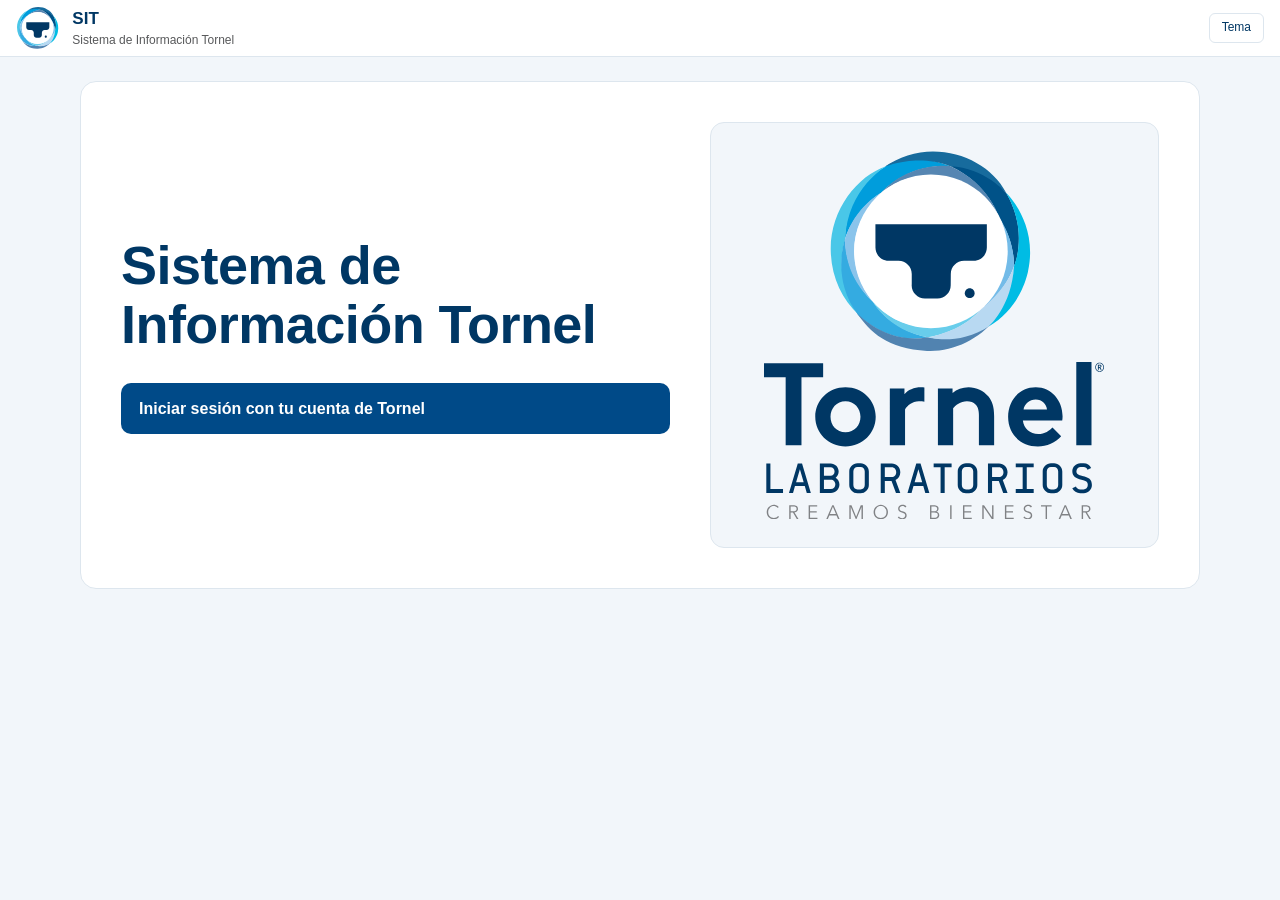
<file: sitio/index.html>
<!doctype html>
<html lang="es">
<head>
<meta charset="utf-8">
<meta name="viewport" content="width=device-width, initial-scale=1">
<meta name="robots" content="noindex, nofollow">
<meta http-equiv="Content-Security-Policy" content="default-src 'self'; img-src 'self' data:; connect-src 'self' https://login.microsoftonline.com https://graph.microsoft.com https://*.sharepoint.com; style-src 'self'; script-src 'self'; base-uri 'none'; form-action 'none'">
<meta name="referrer" content="no-referrer">
<title>SIT · Sistema de Información Tornel</title>
<link rel="icon" type="image/svg+xml" href="marca/tornel-isotipo.svg">
<link rel="stylesheet" href="estilo.css">
</head>
<body>
<header class="banda">
  <div class="banda-in">
    <button class="pastilla menu-btn" id="menu-btn" aria-expanded="false" aria-controls="lateral">Menú</button>
    <img class="marca-iso marca-claro" src="marca/tornel-isotipo.svg" alt="Laboratorios Tornel" width="44" height="42">
    <img class="marca-iso marca-oscuro" src="marca/tornel-isotipo-oscuro.svg" alt="Laboratorios Tornel" width="44" height="42">
    <div><h1 id="marca">SIT</h1><div class="sub" id="marca-sub">Sistema de Información Tornel</div></div>
    <div class="espacio"></div>
    <button class="pastilla" id="refrescar" hidden>Actualizar</button>
    <button class="pastilla" id="cambiar" hidden>Cambiar fuente</button>
    <button class="pastilla" id="olvidar" hidden>Olvidar este equipo</button>
    <button class="pastilla" id="tema" aria-label="Cambiar entre tema claro y oscuro">Tema</button>
  </div>
</header>

<div class="marco" id="marco" hidden>
  <nav class="lateral" id="lateral" aria-label="Tableros"></nav>
  <main id="contenido" tabindex="-1"></main>
</div>
<main class="conectar" id="conectar" tabindex="-1"></main>

<script type="module" src="app.js"></script>
</body>
</html>
</file>
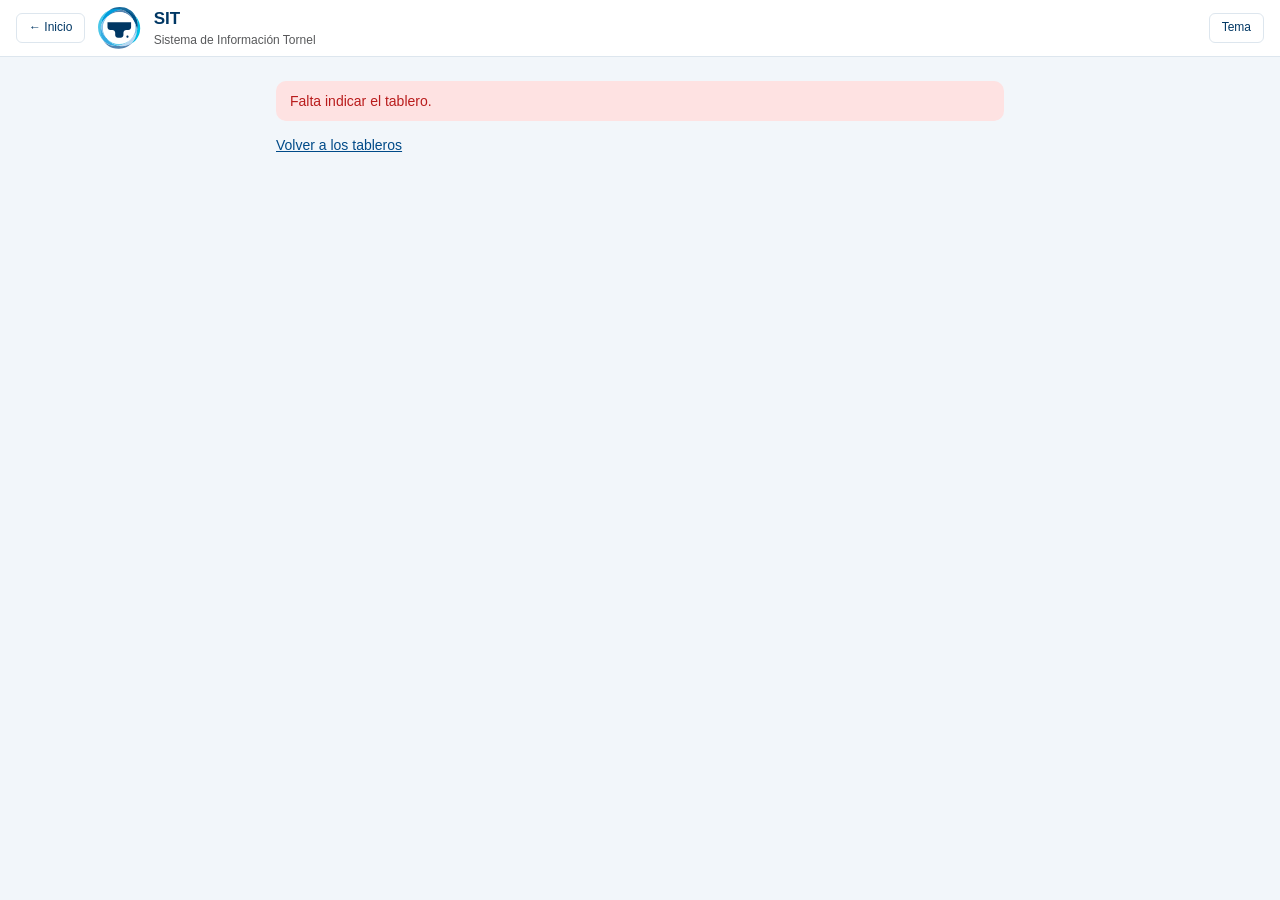
<file: sitio/ver.html>
<!doctype html>
<html lang="es">
<head>
<meta charset="utf-8">
<meta name="viewport" content="width=device-width, initial-scale=1">
<meta name="robots" content="noindex, nofollow">
<meta http-equiv="Content-Security-Policy" content="default-src 'self'; script-src 'self'; style-src 'self'; img-src 'self' data:; connect-src 'self' https://login.microsoftonline.com https://graph.microsoft.com https://*.sharepoint.com; frame-src 'self'; base-uri 'none'; form-action 'none'">
<meta name="referrer" content="no-referrer">
<title>SIT · Sistema de Información Tornel</title>
<link rel="icon" type="image/svg+xml" href="marca/tornel-isotipo.svg">
<link rel="stylesheet" href="estilo.css">
</head>
<body class="pagina-ver">
<header class="banda">
  <div class="banda-in">
    <a class="pastilla" href="index.html" id="volver">← Inicio</a>
    <img class="marca-iso marca-claro" src="marca/tornel-isotipo.svg" alt="Laboratorios Tornel" width="44" height="42">
    <img class="marca-iso marca-oscuro" src="marca/tornel-isotipo-oscuro.svg" alt="Laboratorios Tornel" width="44" height="42">
    <div><h1 id="titulo">SIT</h1><div class="sub" id="sub">Sistema de Información Tornel</div></div>
    <div class="espacio"></div>
    <span class="chip-banda" id="corte" hidden></span>
    <span class="chip-banda" id="version" hidden></span>
    <span class="chip-banda" id="tiempo" hidden></span>
    <span class="chip-banda" id="aviso-relectura" role="status" hidden>No se pudo actualizar; se reintenta solo</span>
    <span class="enlaces-banda" id="enlaces" hidden></span>
    <button class="pastilla" id="tema" aria-label="Cambiar entre tema claro y oscuro">Tema</button>
    <button class="pastilla" id="salir" hidden>Cerrar sesión</button>
  </div>
</header>
<main class="ver-estado" id="estado" tabindex="-1" aria-live="polite"></main>
<!-- El tablero embebido corre aislado, dentro de marco.html (su propia política): sin acceso al token ni al almacenamiento de esta página.
     ver.js le pone la dirección y le manda el tablero como mensaje. -->
<iframe id="marco" title="Tablero" sandbox="allow-scripts" hidden></iframe>
<script type="module" src="ver.js"></script>
</body>
</html>
</file>
<file: sitio/estilo.css>
/* SIT · colores del Manual de Identidad Gráfica: Pantone 2955C, 301C y 299C y Cyan; las series de datos y los estados conservan su paleta validada. */
:root {
  --b-2955: #003764; --b-301: #004a88; --b-299: #00a1e0; --b-cian: #00aeef;
  --fondo: #f2f6fa; --tarjeta: #ffffff; --tinta: var(--b-2955); --tinta2: #58595b; --linea: #dde6ee;
  --accion: var(--b-301); --sobre-accion: #ffffff; --marca: var(--b-299); --sombra: 0 1px 3px rgba(15, 23, 42, .08);
  /* acento de cada gerencia: colores ampliados del manual (185C, 021C, 211C, Violet C, 285C, 3275C, 355C) y de las submarcas */
  --acc-comercial: #0071ce; --acc-operaciones: #ff5200; --acc-regulatorios: #410099; --acc-control: var(--b-301); --acc-calidad: #00b09b; --acc-finanzas: #00af42;
  --acc-compras: #febd29; --acc-planeacion: #f37e7a; --acc-servicios: #1e3a8a; --acc-direccion: var(--b-2955);
  --ok: #15803d; --ok-bg: #dcfce7; --warn: #b45309; --warn-bg: #fef3c7; --bad: #b91c1c; --bad-bg: #fee2e2;
  --na: #64748b; --na-bg: #e2e8f0;
  --s1: #2a78d6; --s2: #eb6834; --s3: #1baf7a; --s4: #eda100; --s5: #e87ba4; --s6: #008300; --s7: #6250d6; --s8: #e34948;
  --mono: ui-monospace, SFMono-Regular, Menlo, Consolas, monospace;
}
:root[data-theme="dark"] {
  --fondo: #091826; --tarjeta: #0e2235; --tinta: #ecf3f9; --tinta2: #9fb4c4; --linea: #1a3349;
  --accion: var(--b-cian); --sobre-accion: #00203a; --marca: var(--b-cian); --sombra: 0 1px 3px rgba(0, 0, 0, .5);
  --acc-comercial: #73b1e4; --acc-regulatorios: #9773c7; --acc-control: #739cbe; --acc-direccion: var(--b-cian); --acc-servicios: #8ea8ec;
  --ok: #4ade80; --ok-bg: #14532d; --warn: #fbbf24; --warn-bg: #451a03; --bad: #f87171; --bad-bg: #450a0a;
  --na: #94a3b8; --na-bg: #1e293b;
  --s1: #3987e5; --s2: #d95926; --s3: #199e70; --s4: #c98500; --s5: #d55181; --s6: #008300; --s7: #9085e9; --s8: #e66767;
}
@media (prefers-color-scheme: dark) {
  :root:not([data-theme="light"]) {
    --fondo: #091826; --tarjeta: #0e2235; --tinta: #ecf3f9; --tinta2: #9fb4c4; --linea: #1a3349;
    --accion: var(--b-cian); --sobre-accion: #00203a; --marca: var(--b-cian); --sombra: 0 1px 3px rgba(0, 0, 0, .5);
    --acc-comercial: #73b1e4; --acc-regulatorios: #9773c7; --acc-control: #739cbe; --acc-direccion: var(--b-cian); --acc-servicios: #8ea8ec;
    --ok: #4ade80; --ok-bg: #14532d; --warn: #fbbf24; --warn-bg: #451a03; --bad: #f87171; --bad-bg: #450a0a;
    --na: #94a3b8; --na-bg: #1e293b;
    --s1: #3987e5; --s2: #d95926; --s3: #199e70; --s4: #c98500; --s5: #d55181; --s6: #008300; --s7: #9085e9; --s8: #e66767;
  }
}

* { box-sizing: border-box; }
html, body { margin: 0; }
/* tipografía del manual: secundaria (Avenir, Futura) y de apoyo (Century Gothic, Helvetica Neue); sólo se usan las instaladas en el equipo */
body { background: var(--fondo); color: var(--tinta); font: 14px/1.45 "Avenir Next", Avenir, Futura, "Century Gothic", "Helvetica Neue", Helvetica, Arial, sans-serif; }
button, input, select { font: inherit; color: inherit; }
a { color: var(--accion); }
[hidden] { display: none !important; }

/* encabezado */
.banda { background: var(--tarjeta); color: var(--tinta); border-bottom: 1px solid var(--linea); padding: 0 16px; }
.banda-in { max-width: 1400px; margin: 0 auto; height: 56px; display: flex; align-items: center; gap: 12px; }
/* logo del manual: se muestra la variante clara u oscura según el tema; nunca se deforma (sólo se fija el alto) ni lleva efectos */
.marca-iso { display: block; height: 42px; width: auto; flex: none; }
.marca-oscuro { display: none; }
:root[data-theme="dark"] .marca-claro { display: none; }
:root[data-theme="dark"] .marca-oscuro { display: block; }
@media (prefers-color-scheme: dark) {
  :root:not([data-theme="light"]) .marca-claro { display: none; }
  :root:not([data-theme="light"]) .marca-oscuro { display: block; }
}
.banda h1 { font-size: 16px; margin: 0; font-weight: 700; }
.banda .sub { font-size: 12px; opacity: .85; }
.banda .espacio { flex: 1; }
.pastilla { border: 1px solid rgba(255, 255, 255, .5); background: rgba(255, 255, 255, .12); color: #fff; padding: 5px 12px; border-radius: 6px; cursor: pointer; font-size: 12px; }
.pastilla:hover { background: rgba(255, 255, 255, .22); }
a.pastilla { display: inline-block; text-decoration: none; }
nav.lateral a.inicio { margin-bottom: 8px; }
.menu-btn { display: none; }

/* estructura */
.marco { max-width: 1400px; margin: 0 auto; display: grid; grid-template-columns: 260px 1fr; gap: 16px; padding: 16px; align-items: start; }
nav.lateral { background: var(--tarjeta); border-radius: 14px; border: 1px solid var(--linea); padding: 10px; position: sticky; top: 12px; max-height: calc(100dvh - 24px); overflow: auto; }
nav.lateral h2 { font-size: 12px; font-weight: 700; color: var(--tinta2); margin: 14px 8px 4px; }
nav.lateral a { display: block; padding: 7px 10px; border-radius: 10px; color: var(--tinta); text-decoration: none; }
nav.lateral a:hover { background: var(--fondo); }
nav.lateral a[aria-current="page"] { background: var(--accion); color: #fff; }
nav.lateral input { width: 100%; padding: 7px 10px; border: 1px solid var(--linea); border-radius: 20px; background: var(--fondo); margin-bottom: 4px; }
main { min-width: 0; }
main:focus { outline: none; }

/* tarjetas y bloques */
.tarjeta { background: var(--tarjeta); border-radius: 14px; border: 1px solid var(--linea); padding: 16px; margin-bottom: 16px; }
.tarjeta h3 { margin: 0 0 10px; font-size: 14px; }
.titulo-tab { margin: 0 0 2px; font-size: 22px; }
.sub-tab { color: var(--tinta2); margin: 0 0 14px; }
.fila-chips { display: flex; flex-wrap: wrap; gap: 6px; margin-bottom: 14px; }
.chip { border-radius: 20px; padding: 2px 10px; font-size: 12px; background: var(--na-bg); color: var(--na); }
.chip.ok { background: var(--ok-bg); color: var(--ok); } .chip.warn { background: var(--warn-bg); color: var(--warn); } .chip.bad { background: var(--bad-bg); color: var(--bad); }

.kpis { display: grid; grid-template-columns: repeat(auto-fit, minmax(190px, 1fr)); gap: 12px; margin-bottom: 16px; }
.kpi { background: var(--tarjeta); border-radius: 10px; border: 1px solid var(--linea); padding: 14px 16px; border-left: 4px solid var(--na); }
.kpi.ok { border-left-color: var(--ok); } .kpi.warn { border-left-color: var(--warn); } .kpi.bad { border-left-color: var(--bad); }
.kpi .et { font-size: 13px; font-weight: 500; color: var(--tinta2); }
.kpi .val { font-size: 28px; font-weight: 700; margin: 2px 0; font-variant-numeric: tabular-nums; }
.kpi .pie { font-size: 12px; color: var(--tinta2); display: flex; gap: 8px; flex-wrap: wrap; }
.delta.ok { color: var(--ok); } .delta.bad { color: var(--bad); } .delta.na { color: var(--tinta2); }

.rejilla { display: grid; grid-template-columns: repeat(2, minmax(0, 1fr)); gap: 16px; }
.rejilla { margin-bottom: 16px; }
.rejilla > .tarjeta { margin-bottom: 0; }
.ancho { grid-column: 1 / -1; }
.graf-caja { width: 100%; min-width: 0; }
svg.graf { display: block; max-width: 100%; height: auto; }
svg.graf text { fill: var(--tinta2); font-size: 12px; }
svg.graf .rej { stroke: var(--linea); stroke-width: 1; }
svg.graf .cero { stroke: var(--tinta2); stroke-width: 1; }
.leyenda { display: flex; flex-wrap: wrap; gap: 12px; margin-top: 6px; font-size: 12px; color: var(--tinta2); }
.leyenda i { display: inline-block; width: 10px; height: 10px; border-radius: 3px; margin-right: 5px; vertical-align: -1px; }

.tabla-caja { overflow: auto; max-height: 520px; border: 1px solid var(--linea); border-radius: 10px; }
table { border-collapse: collapse; width: 100%; font-variant-numeric: tabular-nums; }
th, td { padding: 6px 10px; border-bottom: 1px solid var(--linea); text-align: left; white-space: nowrap; }
th { position: sticky; top: 0; background: var(--tarjeta); cursor: pointer; font-size: 12px; user-select: none; }
th[aria-sort="ascending"]::after { content: " ▲"; } th[aria-sort="descending"]::after { content: " ▼"; }
td.num, th.num { text-align: right; }
.tabla-barra { display: flex; gap: 8px; align-items: center; margin-bottom: 8px; }
.tabla-barra input { padding: 6px 12px; border: 1px solid var(--linea); border-radius: 20px; background: var(--fondo); min-width: 200px; }
.mas { margin-top: 8px; }
.estado-celda { border-radius: 20px; padding: 1px 8px; font-size: 12px; }
.estado-celda.ok { background: var(--ok-bg); color: var(--ok); } .estado-celda.warn { background: var(--warn-bg); color: var(--warn); } .estado-celda.bad { background: var(--bad-bg); color: var(--bad); }
.texto p { margin: 0 0 8px; }

/* conexión */
.conectar { width: 100%; }
.conectar .opcion { border: 1px solid var(--linea); border-radius: 14px; padding: 14px; margin-top: 12px; }
.conectar .opcion h4 { margin: 0 0 4px; }
.boton { background: var(--accion); color: var(--sobre-accion); border: 0; border-radius: 6px; padding: 8px 16px; cursor: pointer; }
.boton.sec { background: transparent; color: var(--accion); border: 1px solid var(--accion); }
.conectar input[type="text"], .conectar input[type="url"] { width: 100%; padding: 8px 12px; border: 1px solid var(--linea); border-radius: 10px; background: var(--fondo); margin: 6px 0; }
.aviso { border-radius: 10px; padding: 10px 14px; margin-bottom: 12px; }
.aviso.bad { background: var(--bad-bg); color: var(--bad); } .aviso.warn { background: var(--warn-bg); color: var(--warn); }
i.c1 { background: var(--s1); } i.c2 { background: var(--s2); } i.c3 { background: var(--s3); }
i.c4 { background: var(--s4); } i.c5 { background: var(--s5); } i.c6 { background: var(--s6); } i.c7 { background: var(--s7); } i.c8 { background: var(--s8); }
.graf-rel { position: relative; }
.graf-pie { display: flex; justify-content: space-between; align-items: flex-start; gap: 12px; flex-wrap: wrap; margin-top: 6px; }
.graf-pie .leyenda { margin-top: 0; }
.boton.chico { padding: 3px 12px; font-size: 12px; }
svg.graf .guia { fill: var(--tinta2); opacity: .14; pointer-events: none; }
svg.graf .zona { fill: transparent; outline: none; cursor: crosshair; }
svg.graf .zona:focus-visible { stroke: var(--accion); stroke-width: 2; }
svg.graf .punto { stroke: var(--tarjeta); stroke-width: 2; pointer-events: none; }
svg.graf .barra { pointer-events: none; }
.tip { position: absolute; z-index: 2; pointer-events: none; background: var(--tarjeta); color: var(--tinta); border: 1px solid var(--linea); border-radius: 10px; box-shadow: 0 4px 14px rgba(15, 23, 42, .22); padding: 8px 10px; font-size: 12px; min-width: 130px; }
.tip-x { color: var(--tinta2); margin-bottom: 4px; }
.tip-fila { display: flex; align-items: center; gap: 8px; line-height: 1.6; }
.tip-fila strong { font-size: 13px; font-variant-numeric: tabular-nums; }
.tip-fila span { color: var(--tinta2); }
i.linea { width: 14px; height: 3px; border-radius: 2px; vertical-align: middle; }
.tip-fila i { display: inline-block; flex: none; }
.bloque { display: inline-block; }
.sin-margen { margin-top: 0; }
.relleno { padding: 8px; }
.kpi.enlace { text-decoration: none; color: inherit; display: block; }
.kpi .val.chico { font-size: 18px; }
/* tarjeta de un tablero en la portada: nombre, cuándo se actualizó y un mini indicador con su avance */
.tarjeta-tablero .val.chico { font-size: 20px; font-weight: 700; }
.tarjeta-tablero .actualizado { font-size: 13px; color: var(--tinta2); margin-top: 2px; }
.portada-tarjetas { grid-template-columns: repeat(auto-fill, minmax(280px, 1fr)); }
.tarjeta-tablero { display: flex; flex-direction: column; }
.tarjeta-tablero .mini { margin-top: auto; padding-top: 10px; border-top: 1px solid var(--linea); }
.tarjeta-tablero .actualizado { margin-bottom: 12px; }
.tarjeta-tablero .mini .et { font-size: 13px; font-weight: 500; color: var(--tinta2); }
.mini-val { font-size: 26px; font-weight: 700; font-variant-numeric: tabular-nums; margin: 2px 0 6px; }
.mini-meta { font-size: 14px; font-weight: 500; color: var(--tinta2); white-space: nowrap; }
.mini-barra { display: flex; flex-direction: column; gap: 4px; }
.mini-barra progress { width: 100%; height: 8px; border: 0; border-radius: 4px; background: var(--linea); appearance: none; overflow: hidden; }
.mini-barra progress::-webkit-progress-bar { background: var(--linea); border-radius: 4px; }
.mini-barra progress::-webkit-progress-value { background: var(--na); border-radius: 4px; }
.mini-barra progress::-moz-progress-bar { background: var(--na); border-radius: 4px; }
.mini-barra.ok progress::-webkit-progress-value { background: var(--ok); } .mini-barra.ok progress::-moz-progress-bar { background: var(--ok); }
.mini-barra.warn progress::-webkit-progress-value { background: var(--warn); } .mini-barra.warn progress::-moz-progress-bar { background: var(--warn); }
.mini-barra.bad progress::-webkit-progress-value { background: var(--bad); } .mini-barra.bad progress::-moz-progress-bar { background: var(--bad); }
.mini-pct { font-size: 13px; font-weight: 600; color: var(--tinta2); }
.mini-pct.ok { color: var(--ok); } .mini-pct.warn { color: var(--warn); } .mini-pct.bad { color: var(--bad); }
.pie-pagina { text-align: center; color: var(--tinta2); font-size: 12px; padding: 8px 16px 24px; }
code { font-family: var(--mono); font-size: 12px; }

@media (max-width: 860px) {
  .marco { grid-template-columns: 1fr; padding: 12px; }
  nav.lateral { position: static; max-height: none; display: none; }
  nav.lateral.abierto { display: block; }
  .menu-btn { display: inline-block; }
  .banda-in { height: auto; min-height: 56px; flex-wrap: wrap; padding: 8px 0; row-gap: 6px; }
  .banda-in > div:not(.disco):not(.espacio) { flex: 1 1 140px; min-width: 0; }
  .banda h1, .banda .sub { overflow: hidden; text-overflow: ellipsis; white-space: nowrap; }
  .banda .espacio { display: none; }
  .rejilla { grid-template-columns: minmax(0, 1fr); }
  .kpi .val { font-size: 24px; }
}
@media print { .banda, nav.lateral, .pie-pagina { display: none; } .marco { display: block; } body { background: #fff; } }

/* grupos de KPI, total con franja, detalle y NA */
.grupo-kpis { margin-bottom: 16px; }
.grupo-kpis > h3 { margin: 0 0 2px; font-size: 16px; }
.grupo-kpis > .kpis { margin-bottom: 0; }
.kpi .val.na { color: var(--tinta2); font-size: 22px; }
.total { background: var(--tarjeta); border-radius: 14px; border: 1px solid var(--linea); padding: 12px 16px; margin: 8px 0 12px; }
.total-cab { display: flex; align-items: baseline; gap: 12px; flex-wrap: wrap; }
.total-cab .et { font-size: 13px; font-weight: 500; color: var(--tinta2); }
.total-val { font-size: 24px; font-variant-numeric: tabular-nums; }
.franja { position: relative; display: flex; gap: 2px; height: 10px; margin-top: 8px; }
.franja .tramo { height: 100%; flex-basis: 0; border-radius: 3px; background: var(--na-bg); }
.franja .tramo.ok { background: var(--ok); } .franja .tramo.warn { background: var(--warn); } .franja .tramo.bad { background: var(--bad); }
.franja .marca { position: absolute; top: -4px; width: 4px; height: 18px; margin-left: -2px; border-radius: 2px; background: var(--tinta); outline: 2px solid var(--tarjeta); }
.detalle { list-style: none; margin: 8px 0 0; padding: 8px 0 0; border-top: 1px solid var(--linea); font-size: 12px; }
.detalle li { display: flex; gap: 8px; align-items: baseline; padding: 1px 0; }
.detalle li > span:first-child { flex: 1; color: var(--tinta2); }
.detalle strong { font-variant-numeric: tabular-nums; }
.detalle .meta-det { color: var(--tinta2); }

/* inicio de sesión y página de tablero embebido */
.acciones { display: flex; flex-wrap: wrap; gap: 10px; margin: 12px 0 16px; }
.ubicacion { overflow-wrap: anywhere; }
details.otras { border-top: 1px solid var(--linea); padding-top: 12px; }
details.otras > summary { cursor: pointer; color: var(--accion); font-weight: 600; }
.chip-banda { border: 1px solid rgba(255, 255, 255, .45); border-radius: 999px; padding: 3px 12px; font-size: 12px; background: rgba(255, 255, 255, .12); color: #fff; white-space: nowrap; }
body.pagina-ver { display: flex; flex-direction: column; min-height: 100dvh; }
body.pagina-ver .banda { flex: none; }
.ver-estado { max-width: 760px; width: 100%; margin: 24px auto; padding: 0 16px; }
.ver-estado progress { width: 100%; height: 10px; accent-color: var(--accion); }
iframe#marco { flex: 1 1 auto; width: 100%; border: 0; background: #fff; min-height: calc(100dvh - 56px); }
@media (max-width: 860px) { body.pagina-ver .banda-in { height: auto; min-height: 56px; flex-wrap: wrap; padding: 8px 0; row-gap: 6px; } body.pagina-ver .banda .espacio { display: none; } }
/* enlaces del catálogo en el encabezado de ver.html: botones .pastilla en una fila que se dobla en pantallas angostas */
.enlaces-banda { display: flex; flex-wrap: wrap; align-items: center; gap: 6px; min-width: 0; max-width: 100%; }
.enlaces-banda[hidden] { display: none; }
.enlaces-banda a.pastilla { max-width: 100%; overflow-wrap: anywhere; white-space: normal; }
body.pagina-ver .banda-in:has(> .enlaces-banda:not([hidden])) { height: auto; min-height: 56px; flex-wrap: wrap; padding: 8px 0; row-gap: 6px; }

nav.lateral:empty { display: none; }

/* landing de inicio de sesión */
.landing { max-width: 1120px; margin: 0 auto; padding: 56px 24px 32px; min-height: calc(100dvh - 120px); display: flex; flex-direction: column; justify-content: center; }
.landing-hero { display: grid; grid-template-columns: minmax(0, 1.1fr) minmax(0, .9fr); gap: 56px; align-items: center; }
.landing-titulo { margin: 0 0 14px; font-size: clamp(32px, 4.6vw, 54px); line-height: 1.1; font-weight: 700; letter-spacing: -.01em; }
.boton.grande { padding: 13px 24px; font-size: 16px; font-weight: 600; }
.landing .acciones { margin: 28px 0 0; }
.landing details.otras { margin-top: 56px; max-width: 760px; }

@media (max-width: 860px) {
  .landing { padding: 32px 16px 24px; }
  .landing-hero { grid-template-columns: 1fr; gap: 32px; }
  .boton.grande { width: 100%; }
}

/* identidad por gerencia: acento, encabezado e ilustración */
body { --acento: var(--accion); }
[data-gerencia="comercial"] { --acento: var(--acc-comercial); }
[data-gerencia="operaciones"] { --acento: var(--acc-operaciones); }
[data-gerencia="calidad"] { --acento: var(--acc-calidad); }
[data-gerencia="finanzas"] { --acento: var(--acc-finanzas); }
[data-gerencia="compras"] { --acento: var(--acc-compras); }
[data-gerencia="planeacion"] { --acento: var(--acc-planeacion); }
[data-gerencia="servicios"] { --acento: var(--acc-servicios); }
[data-gerencia="direccion"], [data-gerencia="administrador"] { --acento: var(--acc-direccion); }
.hero-gerencia { display: grid; grid-template-columns: minmax(0, 1fr) minmax(0, 340px); gap: 24px; align-items: center; margin-bottom: 20px; padding: 20px 24px; border-radius: 14px; border: 1px solid var(--linea); border-left: 6px solid var(--acento); background: color-mix(in srgb, var(--acento) 9%, var(--tarjeta)); }
.hero-nombre { margin: 0 0 4px; font-size: clamp(26px, 3.4vw, 34px); line-height: 1.1; font-weight: 700; }
.hero-lema { margin: 0 0 10px; font-size: 17px; color: var(--tinta2); }
.hero-sesion { margin: 0; font-size: 13px; color: var(--tinta2); }
.g-arte { width: 100%; height: auto; max-height: 180px; }
.g-acento { fill: var(--acento); } .g-suave { fill: var(--acento); fill-opacity: .24; } .g-tenue { fill: var(--tinta2); fill-opacity: .45; } .g-fondo { fill: var(--tarjeta); }
.g-nodo { fill: var(--tarjeta); stroke: var(--acento); stroke-width: 3; }
.g-ruta { fill: none; stroke: var(--acento); stroke-width: 3.5; stroke-linecap: round; stroke-dasharray: 2 9; }
.g-base { stroke: var(--tinta2); stroke-opacity: .5; stroke-width: 2; }
.g-engrane { fill: none; stroke: var(--acento); stroke-width: 8; stroke-dasharray: 7 6; }
.g-contorno { fill: var(--tarjeta); stroke: var(--tinta2); stroke-opacity: .7; stroke-width: 4; stroke-linejoin: round; }
.g-lupa { fill: var(--tarjeta); fill-opacity: .6; stroke: var(--acento); stroke-width: 8; }
.g-mango { stroke: var(--acento); stroke-width: 11; stroke-linecap: round; }
.g-palomita { fill: none; stroke: var(--acento); stroke-width: 9; stroke-linecap: round; stroke-linejoin: round; }
.g-moneda { fill: var(--acento); stroke: var(--tarjeta); stroke-width: 2.5; } .g-moneda-b { fill-opacity: .55; }
.g-flecha { fill: var(--acento); }
.g-cinta { stroke: var(--tarjeta); stroke-width: 5; }
.g-viento { stroke: var(--tinta2); stroke-opacity: .5; stroke-width: 3; stroke-linecap: round; }
.g-hoy { stroke: var(--tinta2); stroke-width: 2; stroke-dasharray: 4 4; }
.g-hito { fill: var(--acento); }
.g-enlace { stroke: var(--tinta2); stroke-opacity: .5; stroke-width: 2.5; }
nav.lateral a[aria-current="page"] { background: var(--acento); }
.kpi.enlace:hover { border-color: var(--acento); }
@media (max-width: 860px) { .hero-gerencia { grid-template-columns: 1fr; } .g-arte { max-height: 150px; } }

.landing-imagen { display: grid; place-items: center; }
.landing-arte { width: 100%; max-width: 340px; height: auto; }
/* emblema oficial de la gerencia: sin estirar ni efectos; sin versión negativa, el positivo va sobre un recuadro claro */
.hero-emblema { display: grid; place-items: center; }
.emblema { width: auto; height: auto; max-width: 100%; max-height: 120px; }
.emblema.en-chip { background: #fff; padding: 10px 14px; border-radius: 10px; }

/* encabezado plano y minimalista */
.banda { background: var(--tarjeta); color: var(--tinta); border-bottom: 1px solid var(--linea); }
.banda .sub { opacity: 1; color: var(--tinta2); }
.banda .pastilla { border: 1px solid var(--linea); background: transparent; color: var(--tinta); }
.banda .pastilla:hover { background: var(--fondo); }
.chip-banda { border: 1px solid var(--linea); background: var(--fondo); color: var(--tinta2); }
.g-anillo { fill: none; stroke: var(--acento); stroke-opacity: .32; stroke-width: 1.5; }

/* pasada de diseño con ui-ux-pro-max y design-taste-frontend (pantallas de trabajo) */
.et-fila { display: flex; justify-content: space-between; align-items: flex-start; gap: 8px; }
.et-fila .estado-celda { flex: none; white-space: nowrap; }
.kpi, .kpi.ok, .kpi.warn, .kpi.bad { border-left: 1px solid var(--linea); }
.kpi .et { font-size: 14px; }
.kpi .val { font-size: 26px; font-weight: 600; }
.kpi .val.chico { font-size: 18px; }
nav.lateral { background: transparent; border: 0; padding: 0; }
nav.lateral a[aria-current="page"] { background: var(--linea); color: var(--tinta); font-weight: 600; }
th { color: var(--tinta2); font-weight: 500; }
.hero-gerencia { grid-template-columns: minmax(0, 1fr) minmax(0, 260px); padding: 14px 20px; }
.hero-nombre { font-size: clamp(24px, 3vw, 28px); font-weight: 600; }
.hero-lema { font-size: 16px; }
.g-arte { max-height: 140px; }
:focus-visible { outline: 2px solid var(--accion); outline-offset: 2px; }
@media (prefers-reduced-motion: reduce) { * { animation: none !important; transition: none !important; scroll-behavior: auto !important; } }

.chip { color: var(--tinta2); font-size: 13px; }
.chip.ok { color: var(--ok); } .chip.warn { color: var(--warn); } .chip.bad { color: var(--bad); }
.kpi .pie, .detalle { font-size: 13px; }
th { font-size: 13px; }
.kpis { align-items: stretch; }
.kpi { display: flex; flex-direction: column; }
.kpi .pie { margin-top: auto; padding-top: 4px; }
@media (max-width: 860px) { .marco { padding: 16px; } .landing { padding-left: 16px; padding-right: 16px; } }
.kpi:has(.detalle) { grid-column: span 2; }
@media (max-width: 440px) { .kpi:has(.detalle) { grid-column: 1 / -1; } }
.kpi:has(.detalle) .detalle { display: grid; grid-template-columns: repeat(auto-fit, minmax(150px, 1fr)); gap: 2px 20px; }
.kpi:has(.detalle) .detalle li { gap: 10px; }
.kpi .pie { flex-direction: column; flex-wrap: nowrap; gap: 2px; }
.pie-l { display: flex; flex-wrap: wrap; gap: 0 8px; }
[data-gerencia="regulatorios"] { --acento: var(--acc-regulatorios); }
[data-gerencia="control"] { --acento: var(--acc-control); }
.g-palomita-b { fill: none; stroke: var(--tarjeta); stroke-width: 3.5; stroke-linecap: round; stroke-linejoin: round; }
.estado-celda.na { background: var(--na-bg); color: var(--tinta2); }

/* v5 · estilo tomado de las pantallas de Stitch y adaptado al Manual de Identidad.
   Reglas del Manual de Identidad: nada de degradados, sombras, brillos, desenfoques ni animaciones; colores sólo los de la paleta y los estados de siempre. */
.banda { border-bottom: 1px solid var(--linea); }
.banda h1 { font-size: 17px; font-weight: 800; }

/* menú lateral: grupos pequeños, íconos propios y marca clara del elemento activo */
nav.lateral { border-right: 1px solid var(--linea); padding-right: 12px; }
nav.lateral input { border-radius: 10px; }
nav.lateral h2 { font-size: 11px; font-weight: 800; letter-spacing: .08em; text-transform: uppercase; margin: 18px 8px 6px; }
nav.lateral a { display: flex; align-items: center; gap: 10px; padding: 8px 10px; border-radius: 8px; border-left: 3px solid transparent; }
nav.lateral a:hover { background: var(--fondo); }
nav.lateral a[aria-current="page"] { background: color-mix(in srgb, var(--acento) 12%, var(--tarjeta)); border-left-color: var(--acento); color: var(--tinta); font-weight: 700; }
.ico { flex: none; width: 18px; height: 18px; display: inline-grid; place-items: center; color: var(--tinta2); }
nav.lateral a[aria-current="page"] .ico { color: var(--acento); }
.ico svg { width: 18px; height: 18px; fill: none; stroke: currentColor; stroke-width: 1.8; stroke-linecap: round; stroke-linejoin: round; }

/* tarjetas: filo superior de color (el estado, o el acento de la gerencia) en lugar del filo izquierdo */
.tarjeta, .kpi, .total { border-radius: 12px; }
.kpi { border-top: 3px solid var(--acento); }
.kpi.ok { border-top-color: var(--ok); } .kpi.warn { border-top-color: var(--warn); } .kpi.bad { border-top-color: var(--bad); } .kpi.na { border-top-color: var(--na); }
.kpi .et { font-weight: 700; }
.kpi .val { font-size: 28px; font-weight: 800; }
.kpi .val.chico { font-size: 18px; font-weight: 700; }
.tarjeta h3 { font-size: 15px; font-weight: 800; }
.titulo-tab { font-size: 24px; font-weight: 800; }
.hero-gerencia { border-left-width: 1px; border-top: 4px solid var(--acento); }

/* tablas más legibles */
th { background: var(--fondo); font-weight: 700; color: var(--tinta2); }
tbody tr:nth-child(even) td { background: color-mix(in srgb, var(--fondo) 55%, var(--tarjeta)); }
td:first-child { font-weight: 700; }

/* portada: panel enmarcado, texto a la izquierda y la marca en su propio recuadro a la derecha */
.landing { max-width: 1120px; margin: 24px auto; padding: 40px; border: 1px solid var(--linea); border-radius: 16px; background: var(--tarjeta); min-height: 0; }
.landing-hero { gap: 40px; }
.landing-titulo { font-weight: 800; }
.landing-imagen { border: 1px solid var(--linea); border-radius: 14px; padding: 28px; background: var(--fondo); }
.landing .acciones { flex-direction: column; align-items: stretch; gap: 10px; }
.landing .acciones .boton { width: 100%; padding: 14px 18px; border-radius: 10px; text-align: left; }
.landing details.otras { margin-top: 24px; max-width: none; border: 1px solid var(--linea); border-radius: 10px; padding: 12px 14px; }
@media (max-width: 860px) { .landing { margin: 12px; padding: 20px; } .landing-imagen { padding: 16px; } nav.lateral { border-right: 0; padding-right: 0; } }


/* en teléfono el encabezado de la gerencia va en una sola columna (una regla anterior lo dejaba en dos y el texto se encimaba con el emblema) */
@media (max-width: 860px) { .hero-gerencia { grid-template-columns: minmax(0, 1fr); } }

/* portada de Administrador: una tarjeta por gerencia, con el acento de cada una */
.mapa-gerencias { display: grid; grid-template-columns: repeat(auto-fill, minmax(min(280px, 100%), 1fr)); gap: 16px; margin-top: 12px; }
/* todas las tarjetas miden lo que la más alta, en todas las filas; sólo cuando caben dos columnas o más (en una columna, cada una con su altura).
   608 px = 2 columnas sin menú lateral (2×280 + 16 + 32 de margen del marco); 868 px = 2 columnas con el menú de 260 px al lado */
@media (min-width: 608px) and (max-width: 860px), (min-width: 868px) { .mapa-gerencias { grid-auto-rows: 1fr; } }
.mapa-gerencia { min-width: 0; padding: 16px; border: 1px solid var(--linea); border-top: 4px solid var(--acento); border-radius: 14px; background: var(--tarjeta); }
.mapa-gerencia h3 { margin: 0; font-size: 17px; }
.mapa-lema { margin: 2px 0 0; color: var(--tinta2); font-size: 13px; }
.mapa-cuenta { margin: 10px 0 6px; font-size: 12px; color: var(--tinta2); font-weight: 700; }
.mapa-gerencia ul { list-style: none; margin: 0; padding: 0; }
.mapa-gerencia li { margin: 2px 0; }
.mapa-gerencia li a { display: block; padding: 6px 8px; border-radius: 8px; color: var(--tinta); text-decoration: none; overflow-wrap: anywhere; }
.mapa-gerencia li a:hover { background: var(--fondo); }
/* el logo de cada gerencia en su tarjeta (se lee de la carpeta marca con la cuenta de la persona) */
.mapa-cab { display: flex; align-items: flex-start; justify-content: space-between; gap: 12px; }
.mapa-titulo { min-width: 0; }
.mapa-emblema { flex: none; width: 112px; height: 56px; }
.mapa-emblema .emblema { width: 100%; height: 100%; max-height: none; object-fit: contain; object-position: right center; }
@media (max-width: 440px) { .mapa-cab { flex-direction: column; } .mapa-emblema .emblema { object-position: left center; } }
/* menú lateral compacto: un renglón por gerencia que se abre, con sus tableros debajo (una abierta a la vez) */
nav.lateral .grupos { display: grid; gap: 2px; margin-top: 6px; }
nav.lateral details.gm { border-radius: 10px; }
nav.lateral details.gm[open] { background: var(--fondo); }
nav.lateral details.gm > summary { display: flex; align-items: center; gap: 10px; min-height: 40px; padding: 6px 10px; border-radius: 10px; cursor: pointer; list-style: none; font-weight: 700; color: var(--tinta); }
nav.lateral details.gm > summary::-webkit-details-marker { display: none; }
nav.lateral details.gm > summary:hover { background: var(--fondo); }
nav.lateral details.gm > summary:focus-visible { outline: 2px solid var(--acento); outline-offset: -2px; }
nav.lateral details.gm > summary .ico { color: var(--acento); }
nav.lateral details.gm > summary::after { content: ""; flex: none; width: 7px; height: 7px; margin: 0 3px 3px 2px; border-right: 2px solid var(--tinta2); border-bottom: 2px solid var(--tinta2); transform: rotate(45deg); }
nav.lateral details.gm[open] > summary::after { margin: 3px 3px 0 2px; transform: rotate(-135deg); }
nav.lateral .gm-nombre { min-width: 0; overflow-wrap: anywhere; }
nav.lateral .gm-cuenta { margin-left: auto; font-size: 12px; font-weight: 700; color: var(--tinta2); }
nav.lateral .gm-items { display: grid; gap: 1px; margin: 0 0 6px 19px; padding: 2px 0 2px 8px; border-left: 2px solid var(--linea); }
nav.lateral .gm-items a { display: block; padding: 5px 10px; border-left: 0; border-radius: 8px; font-size: 13px; line-height: 1.3; font-weight: 400; color: var(--tinta2); overflow-wrap: anywhere; }
nav.lateral .gm-items a:hover { background: var(--tarjeta); color: var(--tinta); }
nav.lateral .gm-items a[aria-current="page"] { border-left: 0; background: color-mix(in srgb, var(--acento) 14%, var(--tarjeta)); color: var(--tinta); font-weight: 700; }
/* pantallas táctiles (iPad, celular): zonas de toque de al menos 44 px en el encabezado y el menú */
@media (pointer: coarse) {
  .pastilla, nav.lateral input { min-height: 44px; }
  nav.lateral details.gm > summary { min-height: 44px; }
  nav.lateral a.inicio, nav.lateral .gm-items a { display: flex; align-items: center; min-height: 44px; }
}
/* "Ver como" (sólo Administrador): el control arriba de la portada y la franja fija mientras hay una vista simulada */
.vercomo { display: flex; flex-wrap: wrap; align-items: center; gap: 8px; margin-bottom: 14px; padding: 10px 12px; border: 1px dashed var(--linea); border-radius: 10px; background: var(--tarjeta); }
.vercomo label { font-weight: 700; color: var(--tinta); }
.vercomo input, .vercomo select { flex: 1 1 220px; min-width: 0; padding: 6px 10px; border: 1px solid var(--linea); border-radius: 8px; background: var(--fondo); color: var(--tinta); font: inherit; }
.vercomo select:disabled, .vercomo .boton:disabled { opacity: .6; cursor: not-allowed; }
.vercomo input:focus-visible, .vercomo select:focus-visible, .vercomo .boton:focus-visible, .franja-vercomo .boton:focus-visible { outline: 2px solid var(--accion); outline-offset: 1px; }
.vercomo .aviso { flex-basis: 100%; margin: 0; }
.franja-vercomo { position: fixed; left: 0; right: 0; bottom: 0; z-index: 5; display: flex; flex-wrap: wrap; align-items: center; justify-content: center; gap: 6px 14px; padding: 8px 16px; background: var(--warn-bg); color: var(--tinta); border-top: 2px solid var(--warn); font-weight: 600; }
.franja-vercomo span { min-width: 0; overflow-wrap: anywhere; text-align: center; }
body.con-franja { padding-bottom: 88px; }
@media (max-width: 440px) { .franja-vercomo { padding: 8px 10px; font-size: 13px; } body.con-franja { padding-bottom: 132px; } .vercomo input, .vercomo select { flex-basis: 100%; } }
@media (pointer: coarse) { .vercomo input, .vercomo select, .vercomo .boton, .franja-vercomo .boton { min-height: 44px; } }
@media print { .vercomo { display: none; } .franja-vercomo { position: static; } }
</file>
